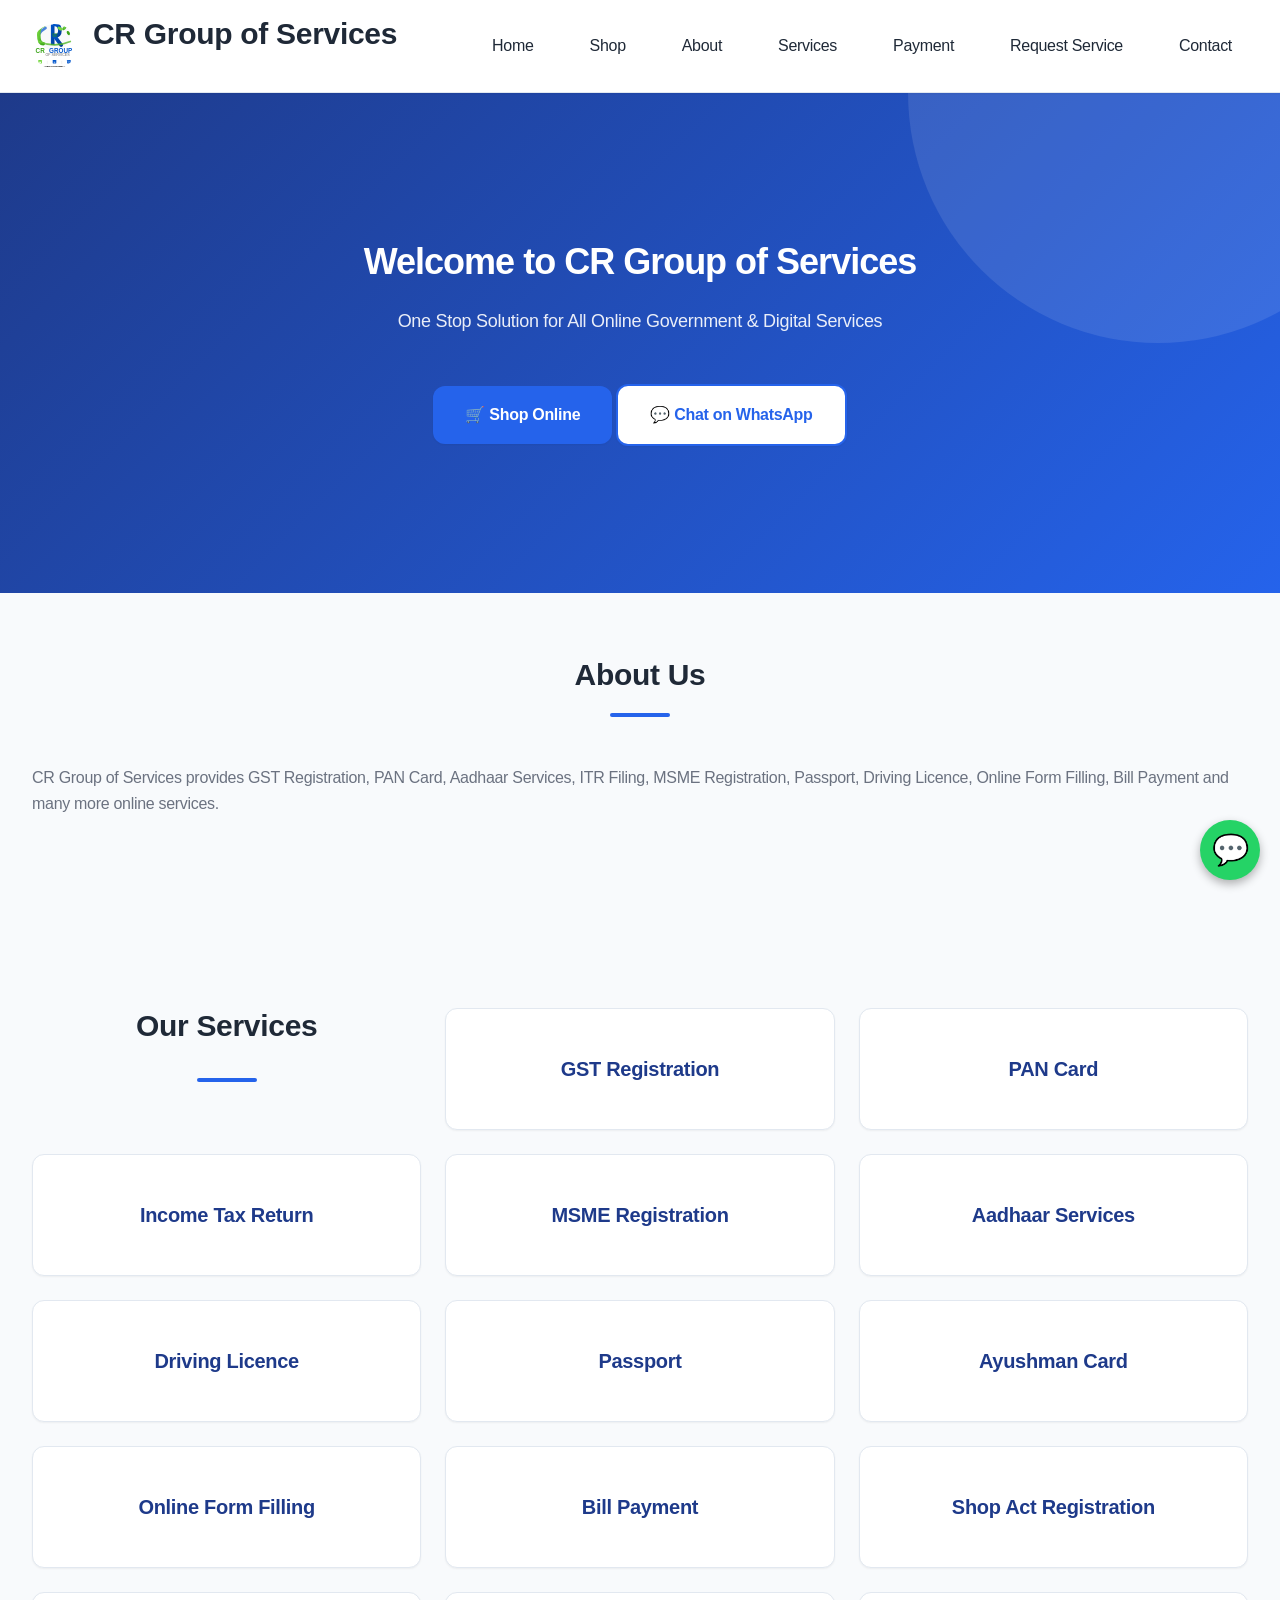
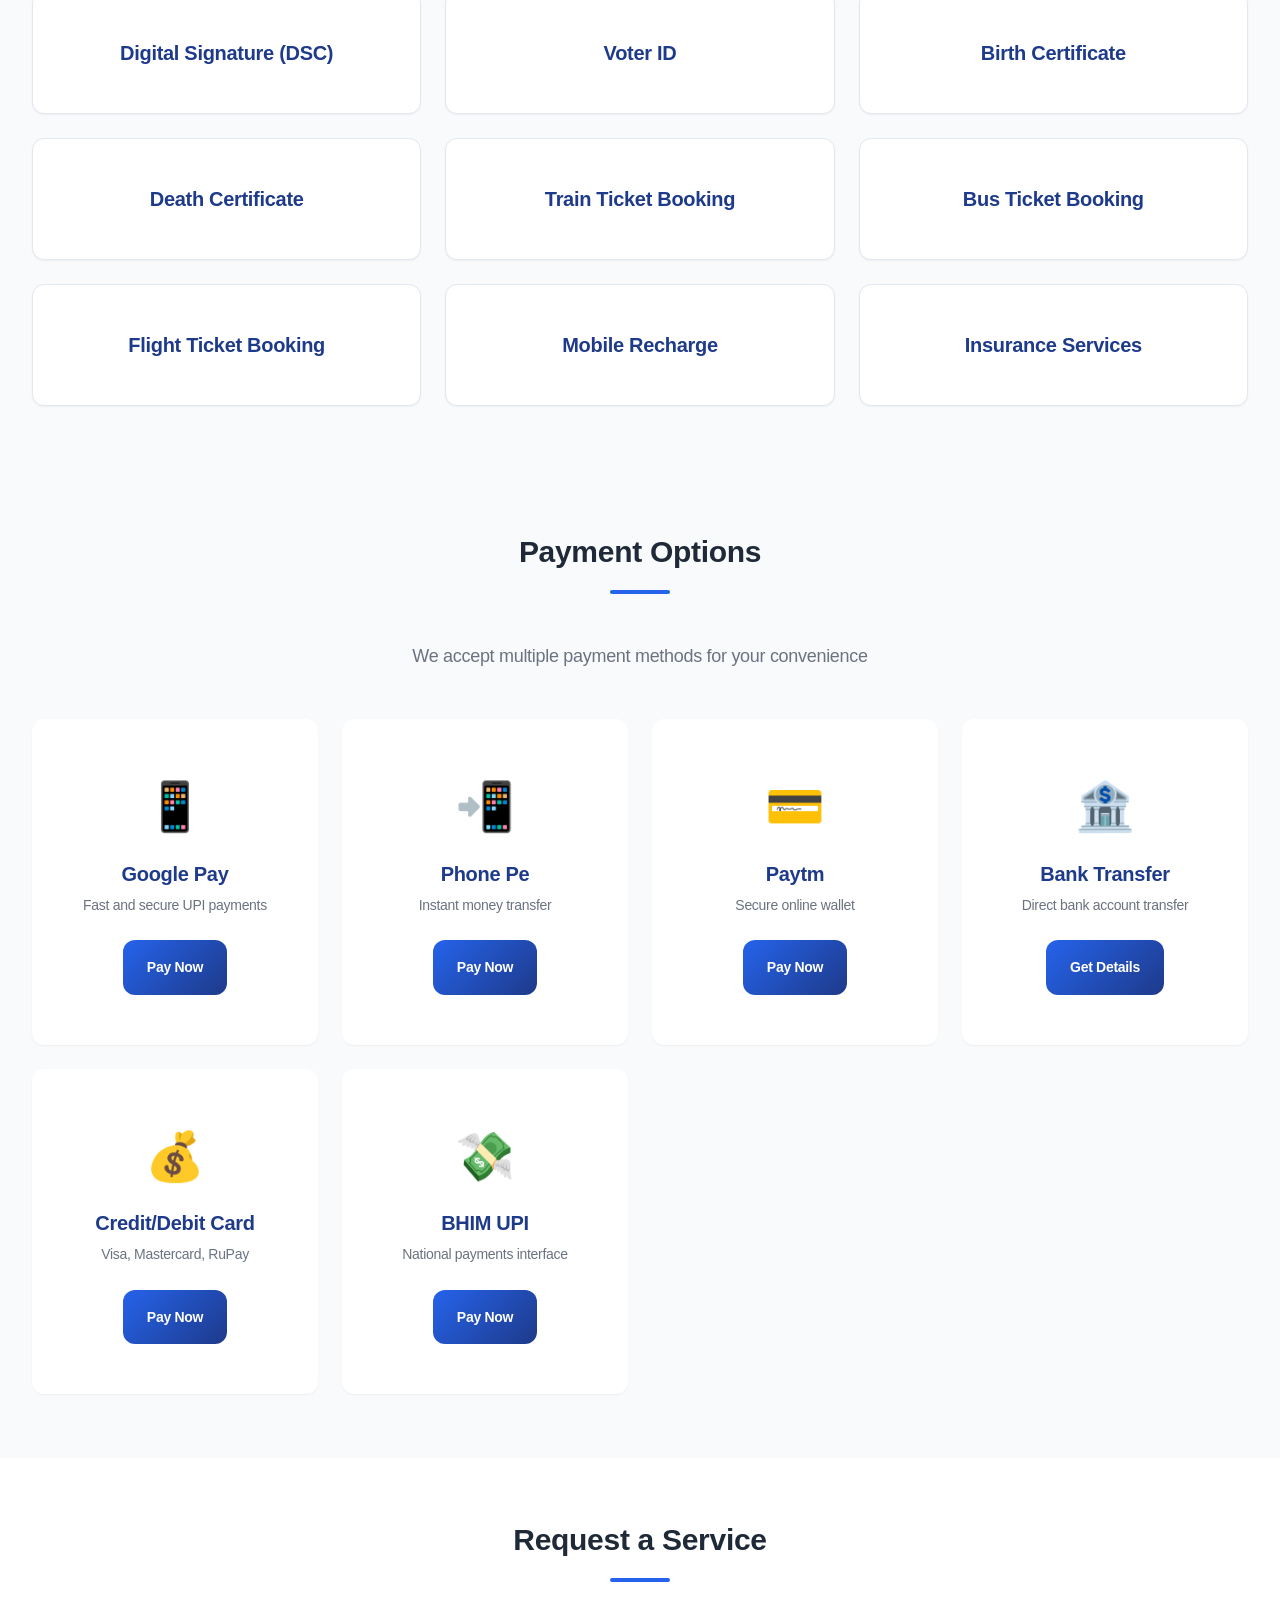
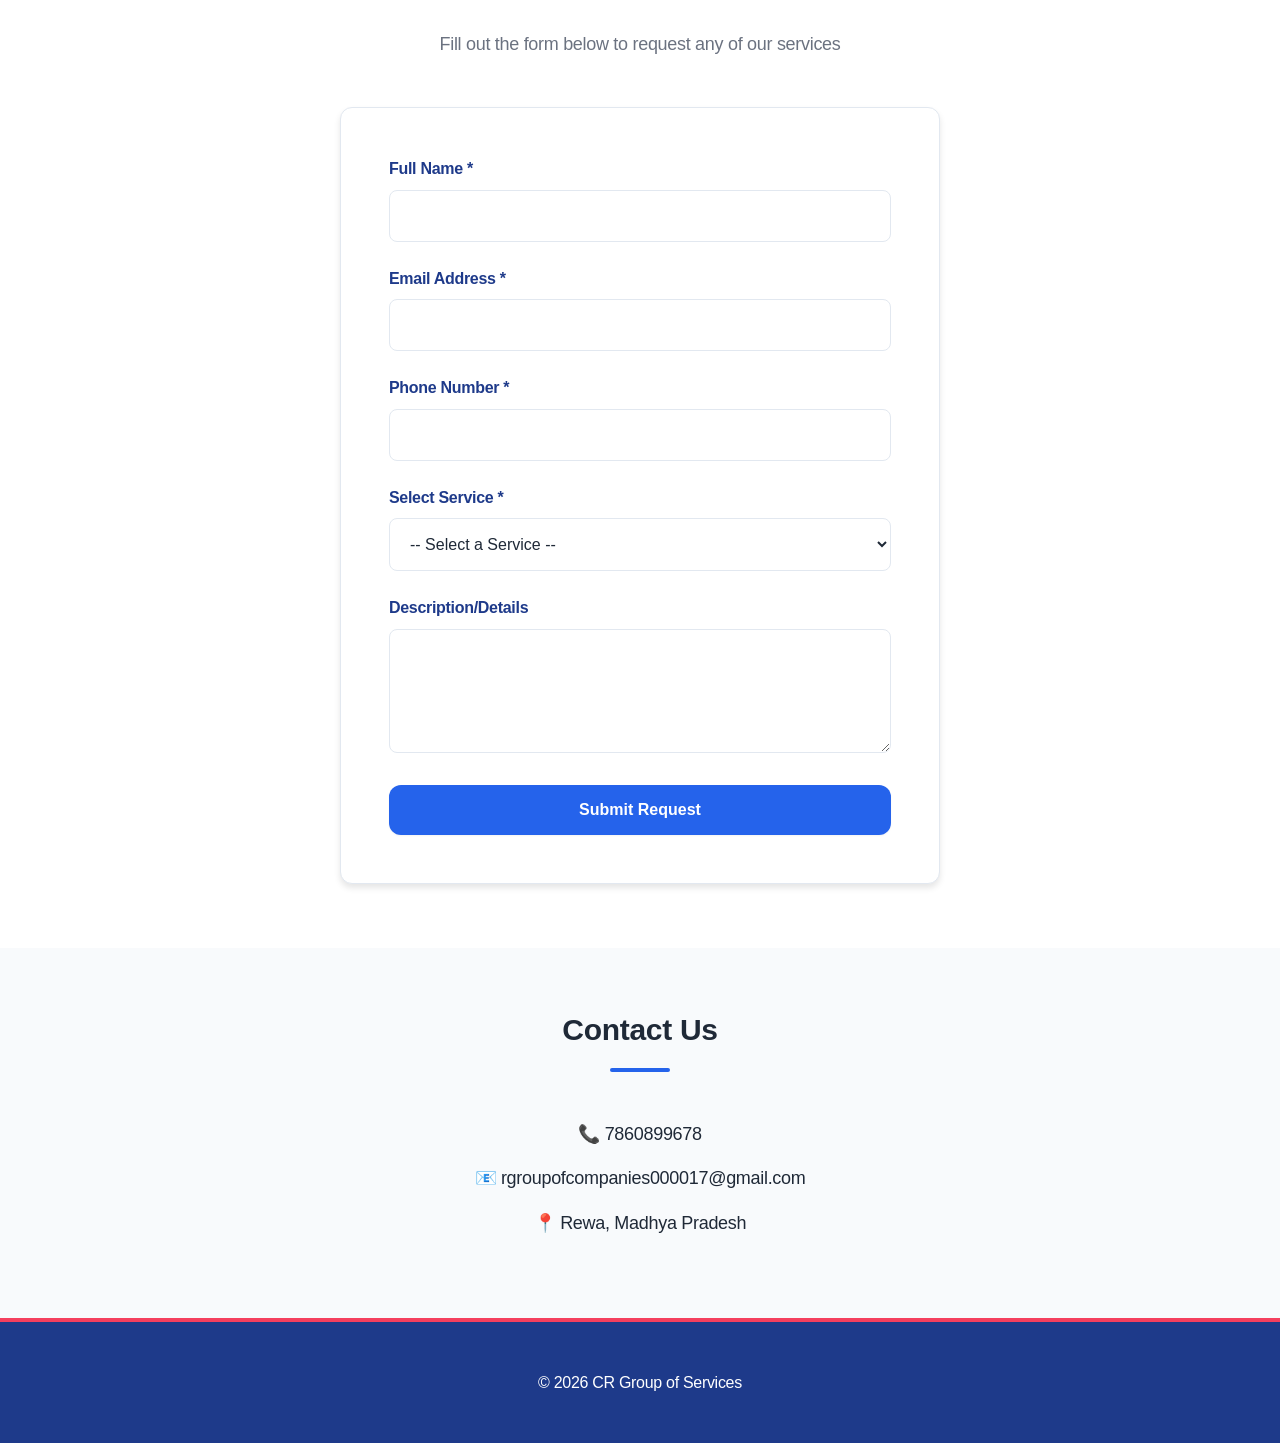
<file: index.html>
<!DOCTYPE html>
<html lang="en">
<head>
<meta charset="UTF-8">
<meta name="viewport" content="width=device-width, initial-scale=1.0">
<title>CR Group of Services</title>

<link rel="stylesheet" href="style.css">

</head>
<body>

<header>
    <div class="logo">
        <img src="logo.svg" alt="CR Group Logo">
        <h2>CR Group of Services</h2>
    </div>

    <nav>
        <a href="index.html">Home</a>
        <a href="shop.html">Shop</a>
        <a href="#about">About</a>
        <a href="#services">Services</a>
        <a href="#payment">Payment</a>
        <a href="#service-request">Request Service</a>
        <a href="#contact">Contact</a>
    </nav>
</header>

<section class="hero">

<h1>Welcome to CR Group of Services</h1>

<p>One Stop Solution for All Online Government & Digital Services</p>

<div class="hero-buttons">
    <a href="shop.html" class="btn btn-primary">
    🛒 Shop Online
    </a>
    <a href="https://wa.me/917860899678" class="btn btn-secondary">
    💬 Chat on WhatsApp
    </a>
</div>

</section>

<section id="about">

<h2>About Us</h2>

<p>

CR Group of Services provides GST Registration, PAN Card,
Aadhaar Services, ITR Filing, MSME Registration,
Passport, Driving Licence, Online Form Filling,
Bill Payment and many more online services.

</p>

</section>

<section id="services">

<h2>Our Services</h2>

<div class="service-box">
<h3>GST Registration</h3>
</div>

<div class="service-box">
<h3>PAN Card</h3>
</div>

<div class="service-box">
<h3>Income Tax Return</h3>
</div>

<div class="service-box">
<h3>MSME Registration</h3>
</div>

<div class="service-box">
<h3>Aadhaar Services</h3>
</div>

<div class="service-box">
<h3>Driving Licence</h3>
</div>

<div class="service-box">
<h3>Passport</h3>
</div>

<div class="service-box">
<h3>Ayushman Card</h3>
</div>

<div class="service-box">
<h3>Online Form Filling</h3>
</div>

<div class="service-box">
<h3>Bill Payment</h3>
</div>

<div class="service-box">
<h3>Shop Act Registration</h3>
</div>

<div class="service-box">
<h3>Digital Signature (DSC)</h3>
</div>

<div class="service-box">
<h3>Voter ID</h3>
</div>

<div class="service-box">
<h3>Birth Certificate</h3>
</div>

<div class="service-box">
<h3>Death Certificate</h3>
</div>

<div class="service-box">
<h3>Train Ticket Booking</h3>
</div>

<div class="service-box">
<h3>Bus Ticket Booking</h3>
</div>

<div class="service-box">
<h3>Flight Ticket Booking</h3>
</div>

<div class="service-box">
<h3>Mobile Recharge</h3>
</div>

<div class="service-box">
<h3>Insurance Services</h3>
</div>

</section>

<section id="payment">

<h2>Payment Options</h2>

<p>We accept multiple payment methods for your convenience</p>

<div class="payment-options">

<div class="payment-box">
<div class="payment-icon">📱</div>
<h3>Google Pay</h3>
<p>Fast and secure UPI payments</p>
<a href="https://pay.google.com/" class="payment-btn">Pay Now</a>
</div>

<div class="payment-box">
<div class="payment-icon">📲</div>
<h3>Phone Pe</h3>
<p>Instant money transfer</p>
<a href="https://www.phonepe.com/" class="payment-btn">Pay Now</a>
</div>

<div class="payment-box">
<div class="payment-icon">💳</div>
<h3>Paytm</h3>
<p>Secure online wallet</p>
<a href="https://www.paytm.com/" class="payment-btn">Pay Now</a>
</div>

<div class="payment-box">
<div class="payment-icon">🏦</div>
<h3>Bank Transfer</h3>
<p>Direct bank account transfer</p>
<a href="#contact" class="payment-btn">Get Details</a>
</div>

<div class="payment-box">
<div class="payment-icon">💰</div>
<h3>Credit/Debit Card</h3>
<p>Visa, Mastercard, RuPay</p>
<a href="https://www.visa.co.in/" class="payment-btn">Pay Now</a>
</div>

<div class="payment-box">
<div class="payment-icon">💸</div>
<h3>BHIM UPI</h3>
<p>National payments interface</p>
<a href="https://bhim.apl.gov.in/" class="payment-btn">Pay Now</a>
</div>

</div>

</section>

<section id="service-request">

<h2>Request a Service</h2>

<p>Fill out the form below to request any of our services</p>

<form id="serviceForm" class="service-form">

<div class="form-group">
<label for="name">Full Name *</label>
<input type="text" id="name" name="name" required>
</div>

<div class="form-group">
<label for="email">Email Address *</label>
<input type="email" id="email" name="email" required>
</div>

<div class="form-group">
<label for="phone">Phone Number *</label>
<input type="tel" id="phone" name="phone" required>
</div>

<div class="form-group">
<label for="service">Select Service *</label>
<select id="service" name="service" required>
<option value="">-- Select a Service --</option>
<option value="GST Registration">GST Registration</option>
<option value="PAN Card">PAN Card</option>
<option value="Income Tax Return">Income Tax Return</option>
<option value="MSME Registration">MSME Registration</option>
<option value="Aadhaar Services">Aadhaar Services</option>
<option value="Driving Licence">Driving Licence</option>
<option value="Passport">Passport</option>
<option value="Ayushman Card">Ayushman Card</option>
<option value="Online Form Filling">Online Form Filling</option>
<option value="Bill Payment">Bill Payment</option>
<option value="Shop Act Registration">Shop Act Registration</option>
<option value="Digital Signature (DSC)">Digital Signature (DSC)</option>
<option value="Voter ID">Voter ID</option>
<option value="Birth Certificate">Birth Certificate</option>
<option value="Death Certificate">Death Certificate</option>
<option value="Train Ticket Booking">Train Ticket Booking</option>
<option value="Bus Ticket Booking">Bus Ticket Booking</option>
<option value="Flight Ticket Booking">Flight Ticket Booking</option>
<option value="Mobile Recharge">Mobile Recharge</option>
<option value="Insurance Services">Insurance Services</option>
</select>
</div>

<div class="form-group">
<label for="description">Description/Details</label>
<textarea id="description" name="description" rows="5"></textarea>
</div>

<button type="submit" class="btn btn-submit">Submit Request</button>

</form>

<div id="successMessage" class="success-message" style="display:none;">
✓ Your service request has been received! We'll contact you soon.
</div>

</section>

<section id="contact">

<h2>Contact Us</h2>

<p>📞 7860899678</p>

<p>📧 rgroupofcompanies000017@gmail.com</p>

<p>📍 Rewa, Madhya Pradesh</p>

</section>

<footer>

© 2026 CR Group of Services

</footer>

<script src="script.js"></script>

</body>
</html>
</file>
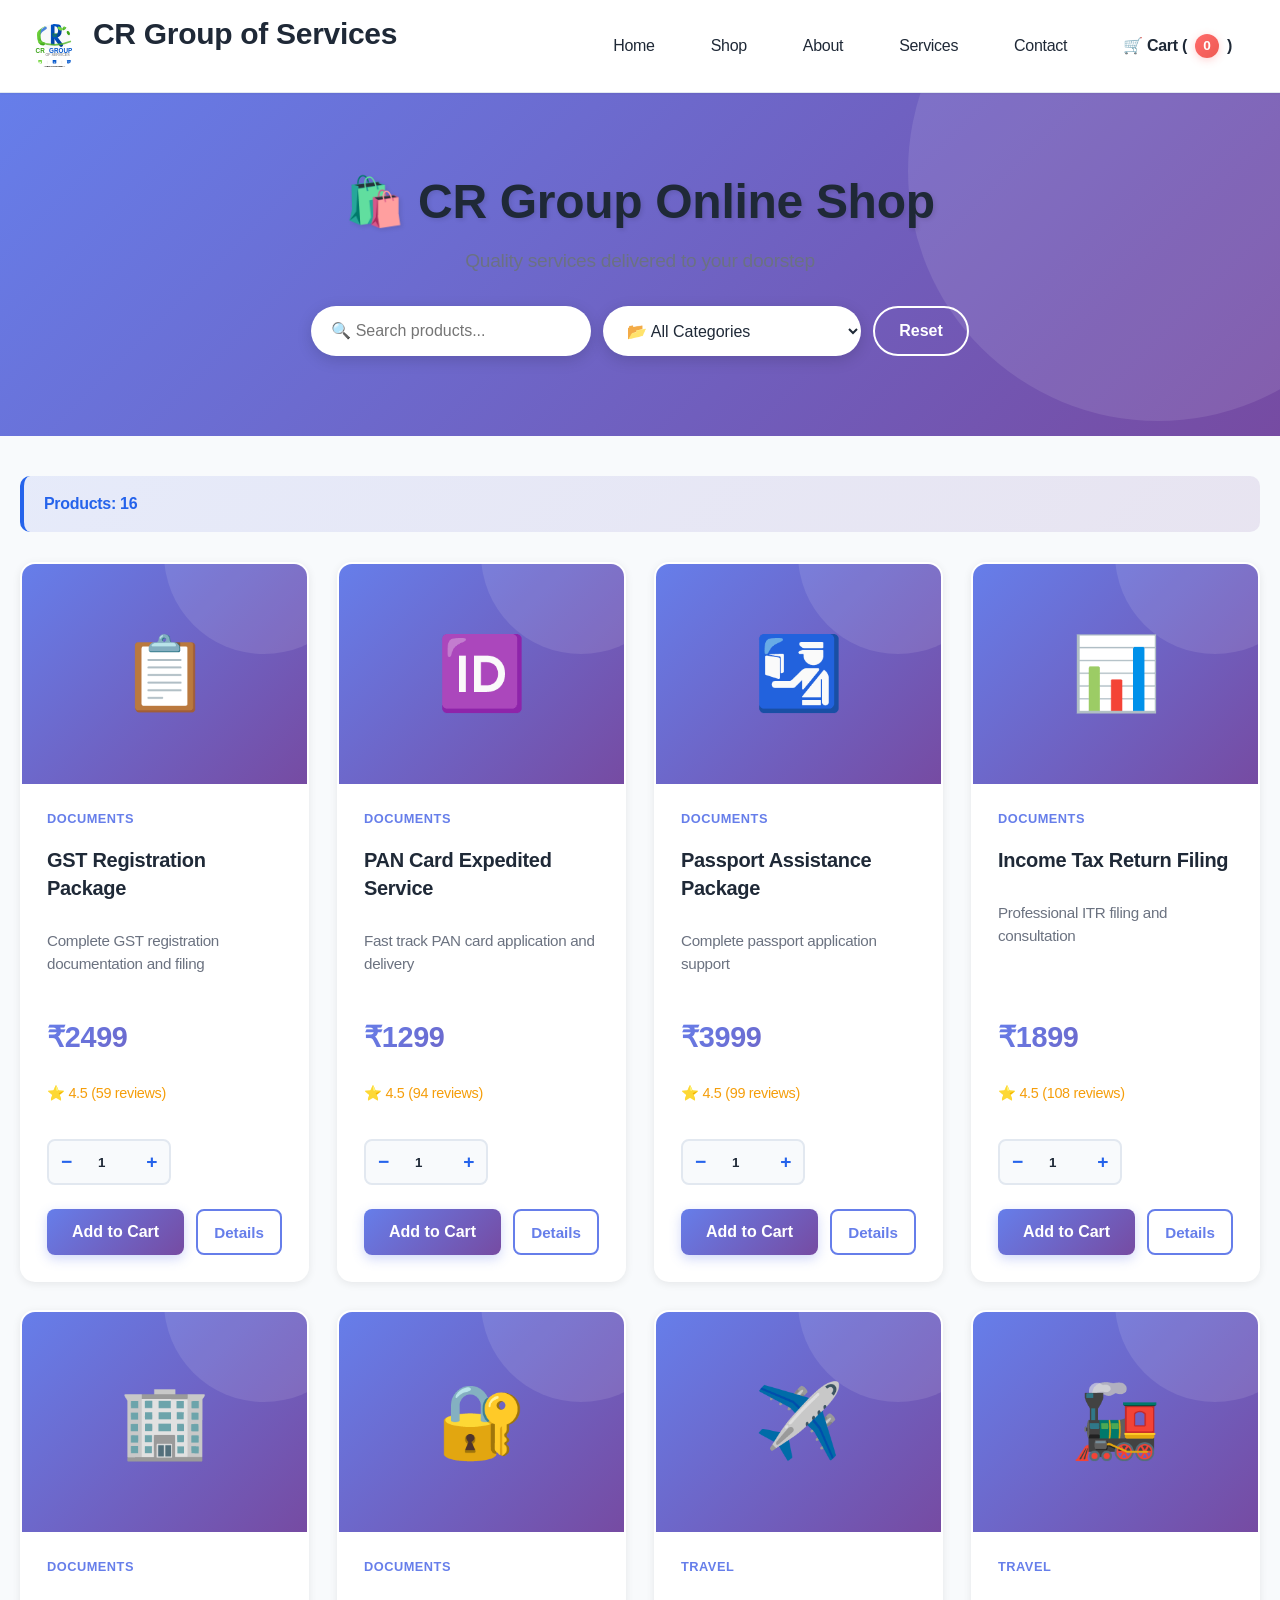
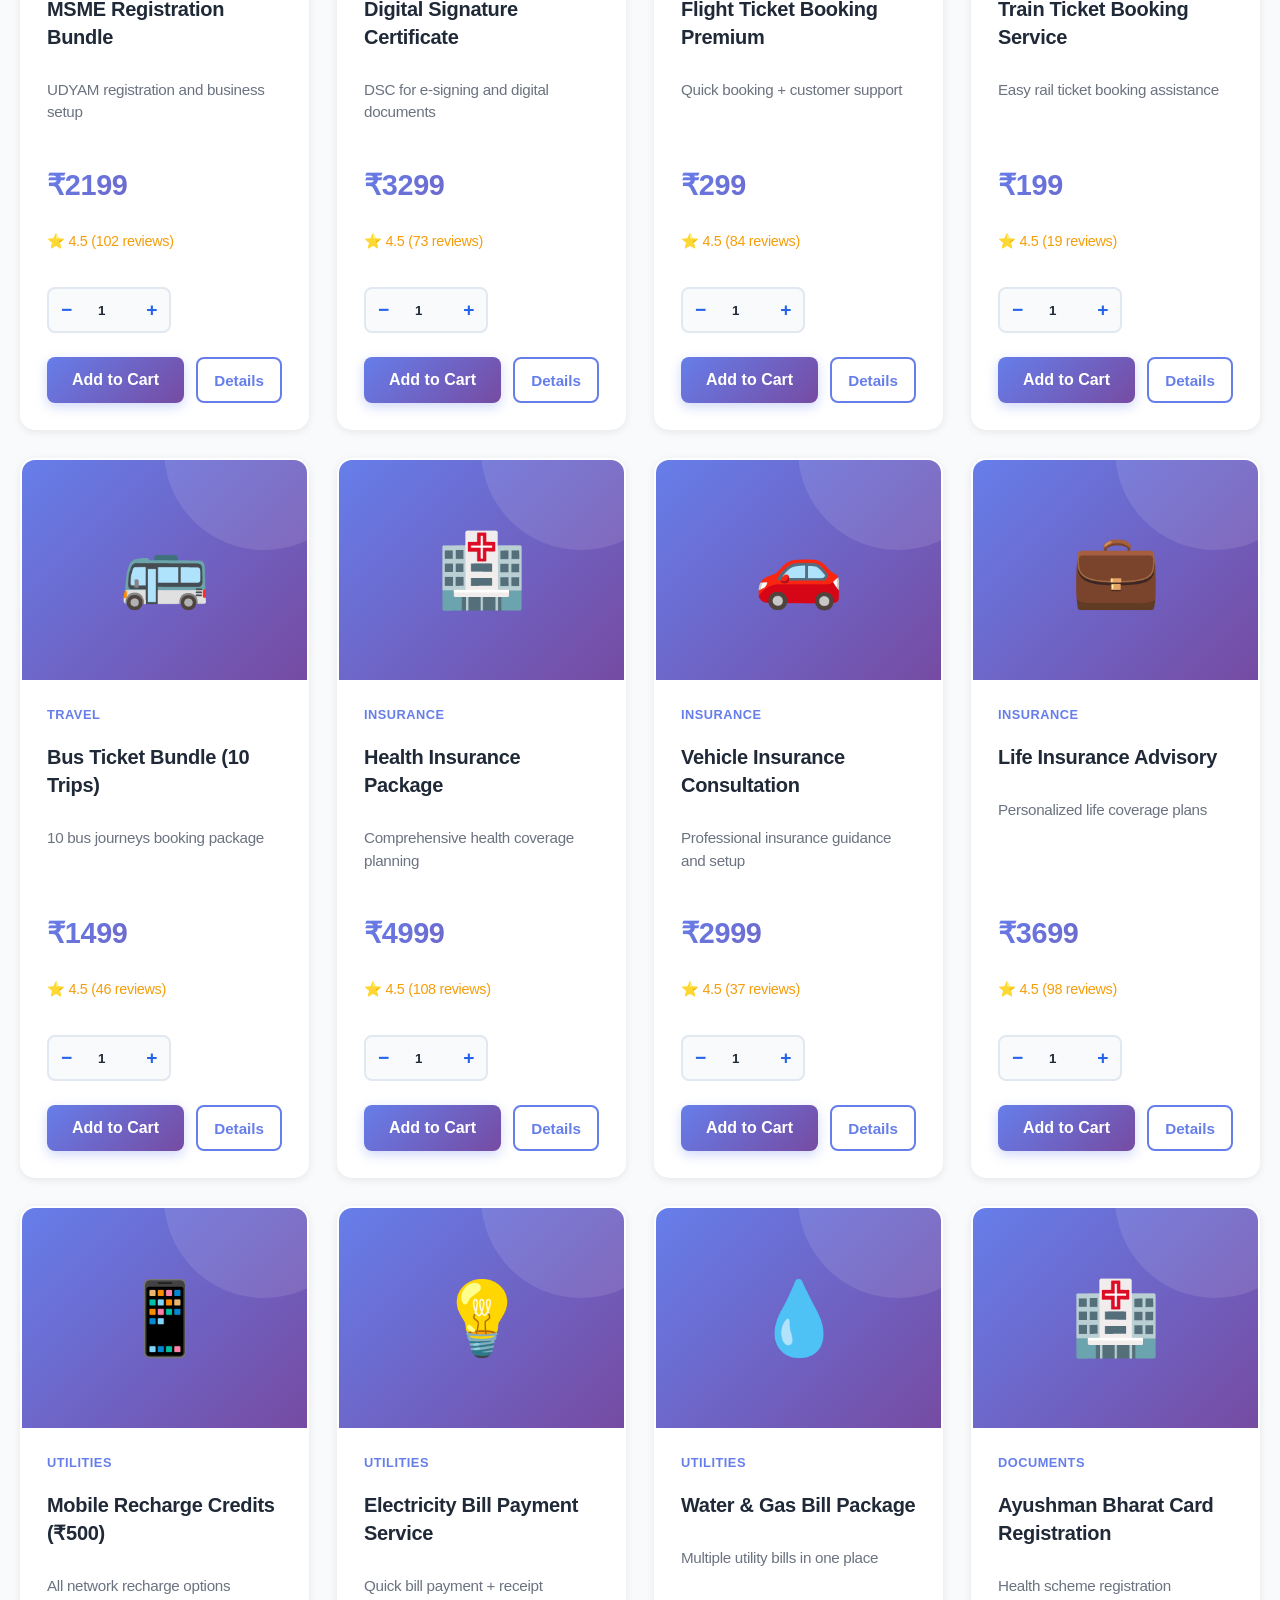
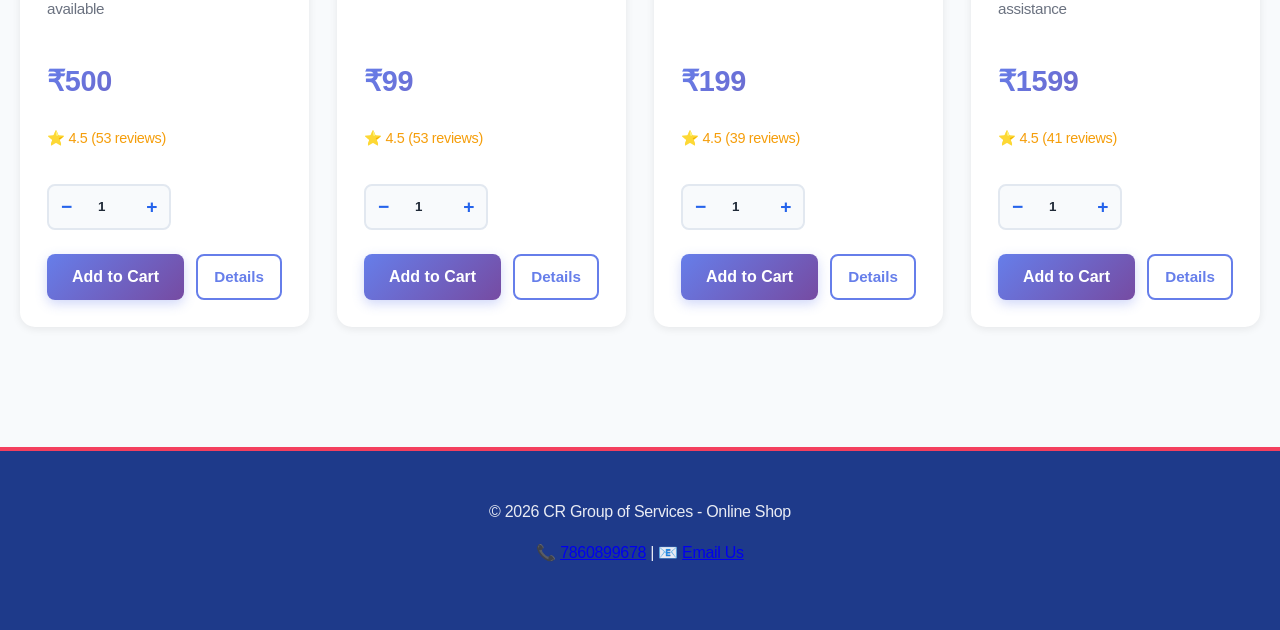
<file: shop.html>
<!DOCTYPE html>
<html lang="en">
<head>
<meta charset="UTF-8">
<meta name="viewport" content="width=device-width, initial-scale=1.0">
<title>Online Shop - CR Group of Services</title>
<link rel="stylesheet" href="style.css">
<link rel="stylesheet" href="shop.css">
</head>
<body>

<header>
    <div class="logo">
        <img src="logo.svg" alt="CR Group Logo">
        <h2>CR Group of Services</h2>
    </div>

    <nav>
        <a href="index.html">Home</a>
        <a href="shop.html" class="active">Shop</a>
        <a href="index.html#about">About</a>
        <a href="index.html#services">Services</a>
        <a href="index.html#contact">Contact</a>
        <a href="#" class="cart-link" id="cartLink">🛒 Cart (<span id="cart-count">0</span>)</a>
    </nav>
</header>

<section class="shop-hero">
    <h1>🛍️ CR Group Online Shop</h1>
    <p>Quality services delivered to your doorstep</p>
    
    <div class="search-filter">
        <input type="text" id="searchInput" placeholder="🔍 Search products..." class="search-box">
        <select id="categoryFilter" class="category-select">
            <option value="">📂 All Categories</option>
            <option value="Documents">📋 Government Documents</option>
            <option value="Travel">✈️ Travel & Tickets</option>
            <option value="Insurance">🏥 Insurance Services</option>
            <option value="Utilities">💡 Utilities & Recharge</option>
        </select>
        <button class="filter-reset-btn" id="resetFilters">Reset</button>
    </div>
</section>

<section class="shop-container">
    <div class="shop-stats">
        <span id="productCount">Products: 0</span>
    </div>
    
    <div class="products-grid" id="productsGrid">
        <!-- Products will be loaded here by JavaScript -->
    </div>
</section>

<!-- Shopping Cart Modal -->
<div id="cartModal" class="modal">
    <div class="modal-content">
        <div class="modal-header">
            <h2>🛒 Shopping Cart</h2>
            <span class="close">&times;</span>
        </div>
        <div class="cart-items" id="cartItems">
            <!-- Cart items will be displayed here -->
        </div>
        <div class="cart-summary">
            <div class="summary-line">
                <span>Subtotal:</span>
                <span>₹<span id="cartSubtotal">0</span></span>
            </div>
            <div class="summary-line">
                <span>Tax (GST 5%):</span>
                <span>₹<span id="cartTax">0</span></span>
            </div>
            <div class="summary-line total">
                <span>Total:</span>
                <span>₹<span id="cartTotal">0</span></span>
            </div>
            <button class="btn btn-primary" id="checkoutBtn" style="width: 100%; margin-top: 20px;">Proceed to Checkout</button>
            <button class="btn btn-secondary" id="continueShopping" style="width: 100%; margin-top: 10px;">Continue Shopping</button>
        </div>
    </div>
</div>

<!-- Product Details Modal -->
<div id="detailsModal" class="modal">
    <div class="modal-content product-details-modal">
        <span class="close">&times;</span>
        <div id="productDetails"></div>
    </div>
</div>

<footer>
    <p>&copy; 2026 CR Group of Services - Online Shop</p>
    <p>📞 <a href="tel:917860899678">7860899678</a> | 📧 <a href="mailto:rgroupofcompanies000017@gmail.com">Email Us</a></p>
</footer>

<script src="shop.js"></script>

</body>
</html>
</file>
<file: style.css>
/* Professional Modern CSS - Inspired by Zepto & PayTM */

/* ============ CSS Variables ============ */
:root {
  /* Color Palette - Professional & Modern */
  --primary-blue: #1e3a8a;
  --primary-accent: #2563eb;
  --secondary-accent: #f43f5e;
  --success-green: #10b981;
  --warning-orange: #f97316;
  --light-grey: #f8fafc;
  --medium-grey: #e2e8f0;
  --dark-grey: #64748b;
  --text-dark: #1f2937;
  --text-light: #6b7280;
  --white: #ffffff;
  --shadow-sm: 0 1px 2px rgba(0, 0, 0, 0.05);
  --shadow-md: 0 4px 6px rgba(0, 0, 0, 0.1);
  --shadow-lg: 0 10px 25px rgba(0, 0, 0, 0.1);
  --transition: all 0.3s cubic-bezier(0.4, 0, 0.2, 1);

  /* Typography */
  --font-size-xs: 0.75rem;
  --font-size-sm: 0.875rem;
  --font-size-base: 1rem;
  --font-size-lg: 1.125rem;
  --font-size-xl: 1.25rem;
  --font-size-2xl: 1.5rem;
  --font-size-3xl: 1.875rem;
  --font-size-4xl: 2.25rem;

  --font-weight-regular: 400;
  --font-weight-medium: 500;
  --font-weight-semibold: 600;
  --font-weight-bold: 700;

  /* Spacing */
  --space-xs: 0.25rem;
  --space-sm: 0.5rem;
  --space-md: 1rem;
  --space-lg: 1.5rem;
  --space-xl: 2rem;
  --space-2xl: 3rem;
  --space-3xl: 4rem;

  /* Border Radius */
  --radius-sm: 0.375rem;
  --radius-md: 0.5rem;
  --radius-lg: 0.75rem;
  --radius-xl: 1rem;
  --radius-full: 9999px;
}

/* ============ Global Reset ============ */
* {
  margin: 0;
  padding: 0;
  box-sizing: border-box;
}

html {
  scroll-behavior: smooth;
  font-size: 16px;
}

body {
  font-family: -apple-system, BlinkMacSystemFont, 'Segoe UI', 'Roboto', 'Oxygen', 'Ubuntu', 'Cantarell', sans-serif;
  background-color: var(--light-grey);
  color: var(--text-dark);
  line-height: 1.6;
  letter-spacing: -0.3px;
}

/* ============ Typography ============ */
h1, h2, h3, h4, h5, h6 {
  line-height: 1.2;
  font-weight: var(--font-weight-bold);
  color: var(--text-dark);
}

h1 {
  font-size: var(--font-size-4xl);
  margin-bottom: var(--space-lg);
}

h2 {
  font-size: var(--font-size-3xl);
  margin-bottom: var(--space-lg);
}

h3 {
  font-size: var(--font-size-2xl);
  margin-bottom: var(--space-md);
}

p {
  font-size: var(--font-size-base);
  color: var(--text-light);
  margin-bottom: var(--space-md);
}

/* ============ Header ============ */
header {
  display: flex;
  justify-content: space-between;
  align-items: center;
  padding: var(--space-md) var(--space-xl);
  background: var(--white);
  box-shadow: var(--shadow-sm);
  position: sticky;
  top: 0;
  z-index: 1000;
  border-bottom: 1px solid var(--medium-grey);
}

.logo {
  display: flex;
  align-items: center;
  gap: var(--space-md);
  font-weight: var(--font-weight-bold);
  font-size: var(--font-size-xl);
  color: var(--primary-blue);
  text-decoration: none;
}

.logo img {
  width: 45px;
  height: 45px;
  border-radius: var(--radius-full);
  object-fit: cover;
}

/* ============ Navigation ============ */
nav {
  display: flex;
  gap: var(--space-lg);
  align-items: center;
}

nav a {
  color: var(--text-dark);
  text-decoration: none;
  font-weight: var(--font-weight-medium);
  font-size: var(--font-size-base);
  padding: var(--space-sm) var(--space-md);
  border-radius: var(--radius-md);
  transition: var(--transition);
  position: relative;
}

nav a::after {
  content: '';
  position: absolute;
  bottom: -2px;
  left: 0;
  width: 0;
  height: 2px;
  background-color: var(--primary-accent);
  transition: width 0.3s ease;
}

nav a:hover::after,
nav a:focus::after {
  width: 100%;
}

nav a:hover {
  color: var(--primary-accent);
}

nav a:focus-visible {
  outline: 2px solid var(--primary-accent);
  outline-offset: 2px;
}

/* ============ Hero Section ============ */
.hero {
  background: linear-gradient(135deg, var(--primary-blue) 0%, var(--primary-accent) 100%);
  color: var(--white);
  padding: var(--space-3xl) var(--space-xl);
  text-align: center;
  min-height: 500px;
  display: flex;
  flex-direction: column;
  justify-content: center;
  align-items: center;
  position: relative;
  overflow: hidden;
}

.hero::before {
  content: '';
  position: absolute;
  top: -50%;
  right: -10%;
  width: 500px;
  height: 500px;
  background: rgba(255, 255, 255, 0.1);
  border-radius: var(--radius-full);
  z-index: 0;
}

.hero > * {
  position: relative;
  z-index: 1;
}

.hero h1 {
  font-size: var(--font-size-4xl);
  margin-bottom: var(--space-lg);
  color: var(--white);
  font-weight: var(--font-weight-bold);
  letter-spacing: -1px;
}

.hero p {
  font-size: var(--font-size-lg);
  margin-bottom: var(--space-2xl);
  color: rgba(255, 255, 255, 0.9);
  max-width: 600px;
}

/* ============ Buttons ============ */
.btn {
  display: inline-flex;
  align-items: center;
  justify-content: center;
  gap: var(--space-sm);
  padding: var(--space-md) var(--space-xl);
  font-size: var(--font-size-base);
  font-weight: var(--font-weight-semibold);
  text-decoration: none;
  border-radius: var(--radius-lg);
  border: none;
  cursor: pointer;
  transition: var(--transition);
  min-height: 44px;
  box-shadow: var(--shadow-sm);
}

.btn-primary {
  background: var(--primary-accent);
  color: var(--white);
}

.btn-primary:hover {
  background: var(--primary-blue);
  box-shadow: var(--shadow-md);
  transform: translateY(-2px);
}

.btn-primary:active {
  transform: translateY(0);
}

.btn-secondary {
  background: var(--white);
  color: var(--primary-accent);
  border: 2px solid var(--primary-accent);
}

.btn-secondary:hover {
  background: var(--light-grey);
  box-shadow: var(--shadow-md);
}

.btn-submit {
  width: 100%;
  background: var(--primary-accent);
  color: var(--white);
  padding: var(--space-md) var(--space-xl);
}

.btn-submit:hover {
  background: var(--primary-blue);
  box-shadow: var(--shadow-md);
  transform: translateY(-2px);
}

.btn:focus-visible {
  outline: 2px solid var(--secondary-accent);
  outline-offset: 2px;
}

/* ============ Sections ============ */
section {
  padding: var(--space-3xl) var(--space-xl);
  max-width: 1400px;
  margin: 0 auto;
}

section h2 {
  text-align: center;
  margin-bottom: var(--space-2xl);
  color: var(--text-dark);
  position: relative;
  padding-bottom: var(--space-lg);
}

section h2::after {
  content: '';
  position: absolute;
  bottom: 0;
  left: 50%;
  transform: translateX(-50%);
  width: 60px;
  height: 4px;
  background: var(--primary-accent);
  border-radius: var(--radius-full);
}

/* ============ Services Grid ============ */
#services {
  display: grid;
  grid-template-columns: repeat(auto-fit, minmax(300px, 1fr));
  gap: var(--space-lg);
  margin-top: var(--space-2xl);
}

.service-box {
  background: var(--white);
  padding: var(--space-2xl);
  border-radius: var(--radius-lg);
  box-shadow: var(--shadow-sm);
  text-align: center;
  transition: var(--transition);
  border: 1px solid var(--medium-grey);
  display: flex;
  flex-direction: column;
  gap: var(--space-md);
  cursor: pointer;
}

.service-box:hover {
  transform: translateY(-8px);
  box-shadow: var(--shadow-lg);
  border-color: var(--primary-accent);
}

.service-box h3 {
  color: var(--primary-blue);
  font-size: var(--font-size-xl);
  margin: 0;
}

.service-box p {
  color: var(--text-light);
  font-size: var(--font-size-sm);
  margin: 0;
}

/* ============ Payment Section ============ */
#payment {
  background: var(--light-grey);
}

#payment > p {
  text-align: center;
  color: var(--text-light);
  margin-bottom: var(--space-2xl);
  font-size: var(--font-size-lg);
}

.payment-options {
  display: grid;
  grid-template-columns: repeat(auto-fit, minmax(250px, 1fr));
  gap: var(--space-lg);
  margin-top: var(--space-2xl);
}

.payment-box {
  background: var(--white);
  padding: var(--space-2xl);
  border-radius: var(--radius-lg);
  box-shadow: var(--shadow-sm);
  text-align: center;
  transition: var(--transition);
  border: 2px solid transparent;
}

.payment-box:hover {
  transform: translateY(-8px);
  border-color: var(--primary-accent);
  box-shadow: var(--shadow-lg);
}

.payment-icon {
  font-size: 48px;
  margin-bottom: var(--space-md);
}

.payment-box h3 {
  color: var(--primary-blue);
  margin-bottom: var(--space-sm);
  font-size: var(--font-size-xl);
}

.payment-box p {
  color: var(--text-light);
  font-size: var(--font-size-sm);
  margin-bottom: var(--space-lg);
}

.payment-btn {
  display: inline-block;
  background: linear-gradient(135deg, var(--primary-accent), var(--primary-blue));
  color: var(--white);
  padding: var(--space-md) var(--space-lg);
  text-decoration: none;
  border-radius: var(--radius-lg);
  font-weight: var(--font-weight-semibold);
  font-size: var(--font-size-sm);
  transition: var(--transition);
}

.payment-btn:hover {
  box-shadow: var(--shadow-md);
  transform: translateY(-2px);
}

/* ============ Service Request Form ============ */
#service-request {
  background: var(--white);
}

#service-request > p {
  text-align: center;
  color: var(--text-light);
  margin-bottom: var(--space-2xl);
  font-size: var(--font-size-lg);
}

.service-form {
  max-width: 600px;
  margin: 0 auto;
  background: var(--white);
  padding: var(--space-2xl);
  border-radius: var(--radius-lg);
  box-shadow: var(--shadow-md);
  border: 1px solid var(--medium-grey);
}

.form-group {
  margin-bottom: var(--space-lg);
}

.form-group label {
  display: block;
  margin-bottom: var(--space-sm);
  font-weight: var(--font-weight-semibold);
  color: var(--primary-blue);
  font-size: var(--font-size-base);
}

.form-group input,
.form-group select,
.form-group textarea {
  width: 100%;
  padding: var(--space-md);
  border: 1px solid var(--medium-grey);
  border-radius: var(--radius-md);
  font-family: inherit;
  font-size: var(--font-size-base);
  transition: var(--transition);
  background: var(--white);
  color: var(--text-dark);
}

.form-group input::placeholder,
.form-group textarea::placeholder {
  color: var(--dark-grey);
}

.form-group input:focus,
.form-group select:focus,
.form-group textarea:focus {
  outline: none;
  border-color: var(--primary-accent);
  box-shadow: 0 0 0 3px rgba(37, 99, 235, 0.1);
}

.form-group textarea {
  resize: vertical;
}

.success-message {
  background: #d4edda;
  color: #155724;
  padding: var(--space-lg);
  border-radius: var(--radius-md);
  margin-top: var(--space-lg);
  text-align: center;
  border: 1px solid #c3e6cb;
  font-weight: var(--font-weight-semibold);
  font-size: var(--font-size-base);
}

/* ============ Contact Section ============ */
#contact {
  background: var(--light-grey);
  text-align: center;
}

#contact h2 {
  margin-bottom: var(--space-2xl);
}

#contact p {
  font-size: var(--font-size-lg);
  margin-bottom: var(--space-md);
  color: var(--text-dark);
}

/* ============ Footer ============ */
footer {
  background: var(--primary-blue);
  color: var(--white);
  padding: var(--space-2xl) var(--space-xl);
  margin-top: auto;
  text-align: center;
  border-top: 4px solid var(--secondary-accent);
}

footer p {
  color: rgba(255, 255, 255, 0.9);
  margin-bottom: var(--space-md);
}

/* ============ Responsive Design ============ */
@media (max-width: 1024px) {
  section {
    padding: var(--space-2xl) var(--space-lg);
  }

  .hero {
    padding: var(--space-2xl) var(--space-lg);
    min-height: 400px;
  }

  .hero h1 {
    font-size: var(--font-size-3xl);
  }
}

@media (max-width: 768px) {
  header {
    flex-direction: column;
    gap: var(--space-md);
    padding: var(--space-md);
  }

  nav {
    flex-wrap: wrap;
    justify-content: center;
    gap: var(--space-md);
  }

  nav a {
    font-size: var(--font-size-sm);
    padding: var(--space-sm);
  }

  .hero {
    padding: var(--space-2xl) var(--space-md);
    min-height: 300px;
  }

  .hero h1 {
    font-size: var(--font-size-2xl);
  }

  .hero p {
    font-size: var(--font-size-base);
  }

  #services {
    grid-template-columns: 1fr;
    gap: var(--space-md);
  }

  .service-box {
    padding: var(--space-lg);
  }

  .payment-options {
    grid-template-columns: repeat(auto-fit, minmax(200px, 1fr));
  }

  .service-form {
    padding: var(--space-lg);
  }

  section {
    padding: var(--space-2xl) var(--space-md);
  }
}

@media (max-width: 480px) {
  .logo {
    font-size: var(--font-size-lg);
  }

  h1 {
    font-size: var(--font-size-2xl);
  }

  h2 {
    font-size: var(--font-size-xl);
  }

  .btn {
    padding: var(--space-md) var(--space-lg);
    font-size: var(--font-size-sm);
  }

  nav a {
    display: block;
    width: 100%;
  }

  .payment-options {
    grid-template-columns: 1fr;
  }

  .payment-icon {
    font-size: 36px;
  }
}
</file>
<file: shop.css>
/* Enhanced Shopping Page Styles */

:root {
    --primary-color: #2563eb;
    --secondary-color: #764ba2;
    --accent-color: #f43f5e;
    --success-color: #10b981;
    --warning-color: #f97316;
    --light-bg: #f8fafc;
    --border-color: #e2e8f0;
    --text-dark: #1f2937;
    --text-light: #6b7280;
}

* {
    margin: 0;
    padding: 0;
    box-sizing: border-box;
}

/* ============ Shop Hero Section ============ */
.shop-hero {
    background: linear-gradient(135deg, #667eea 0%, #764ba2 100%);
    color: white;
    padding: 80px 20px;
    text-align: center;
    margin-bottom: 40px;
    position: relative;
    overflow: hidden;
}

.shop-hero::before {
    content: '';
    position: absolute;
    top: -50%;
    right: -10%;
    width: 500px;
    height: 500px;
    background: rgba(255, 255, 255, 0.1);
    border-radius: 50%;
    z-index: 0;
}

.shop-hero > * {
    position: relative;
    z-index: 1;
}

.shop-hero h1 {
    font-size: 3rem;
    margin-bottom: 15px;
    font-weight: 700;
    text-shadow: 2px 2px 4px rgba(0, 0, 0, 0.1);
}

.shop-hero p {
    font-size: 1.2rem;
    margin-bottom: 30px;
    opacity: 0.95;
}

/* ============ Search & Filter Section ============ */
.search-filter {
    display: flex;
    gap: 12px;
    justify-content: center;
    flex-wrap: wrap;
    max-width: 900px;
    margin: 0 auto;
}

.search-box {
    padding: 14px 20px;
    border: none;
    border-radius: 50px;
    font-size: 1rem;
    min-width: 280px;
    box-shadow: 0 4px 15px rgba(0, 0, 0, 0.15);
    background: white;
    color: var(--text-dark);
    transition: all 0.3s ease;
}

.search-box:focus {
    outline: none;
    box-shadow: 0 6px 20px rgba(0, 0, 0, 0.2);
    transform: translateY(-2px);
}

.category-select {
    padding: 14px 20px;
    border: none;
    border-radius: 50px;
    font-size: 1rem;
    background-color: white;
    cursor: pointer;
    box-shadow: 0 4px 15px rgba(0, 0, 0, 0.15);
    color: var(--text-dark);
    font-weight: 500;
    transition: all 0.3s ease;
}

.category-select:hover {
    box-shadow: 0 6px 20px rgba(0, 0, 0, 0.2);
}

.category-select:focus {
    outline: none;
}

.filter-reset-btn {
    padding: 14px 24px;
    border: 2px solid white;
    background: transparent;
    color: white;
    border-radius: 50px;
    font-size: 1rem;
    font-weight: 600;
    cursor: pointer;
    transition: all 0.3s ease;
}

.filter-reset-btn:hover {
    background: white;
    color: #667eea;
    transform: translateY(-2px);
}

/* ============ Shop Container & Stats ============ */
.shop-container {
    max-width: 1300px;
    margin: 0 auto;
    padding: 0 20px 80px 20px;
}

.shop-stats {
    margin-bottom: 30px;
    padding: 15px 20px;
    background: linear-gradient(135deg, #667eea20 0%, #764ba220 100%);
    border-radius: 10px;
    font-weight: 600;
    color: var(--primary-color);
    border-left: 4px solid var(--primary-color);
}

/* ============ Products Grid ============ */
.products-grid {
    display: grid;
    grid-template-columns: repeat(auto-fill, minmax(280px, 1fr));
    gap: 28px;
    margin-bottom: 40px;
}

.product-card {
    background: white;
    border-radius: 15px;
    overflow: hidden;
    box-shadow: 0 2px 8px rgba(0, 0, 0, 0.08);
    transition: all 0.4s cubic-bezier(0.4, 0, 0.2, 1);
    display: flex;
    flex-direction: column;
    cursor: pointer;
    border: 2px solid transparent;
    position: relative;
}

.product-card:hover {
    transform: translateY(-10px);
    box-shadow: 0 12px 30px rgba(0, 0, 0, 0.15);
    border-color: #667eea;
}

.product-card::after {
    content: '';
    position: absolute;
    top: 0;
    left: 0;
    right: 0;
    bottom: 0;
    background: linear-gradient(135deg, rgba(102, 126, 234, 0.05), rgba(118, 75, 162, 0.05));
    opacity: 0;
    transition: opacity 0.3s ease;
    pointer-events: none;
    border-radius: 15px;
}

.product-card:hover::after {
    opacity: 1;
}

.product-image {
    width: 100%;
    height: 220px;
    background: linear-gradient(135deg, #667eea 0%, #764ba2 100%);
    display: flex;
    align-items: center;
    justify-content: center;
    font-size: 4.5rem;
    color: white;
    position: relative;
    overflow: hidden;
}

.product-image::before {
    content: '';
    position: absolute;
    top: -50%;
    right: -20%;
    width: 200px;
    height: 200px;
    background: rgba(255, 255, 255, 0.1);
    border-radius: 50%;
}

.product-info {
    padding: 25px;
    flex-grow: 1;
    display: flex;
    flex-direction: column;
    gap: 12px;
}

.product-category {
    font-size: 0.8rem;
    color: #667eea;
    font-weight: 700;
    margin-bottom: 5px;
    text-transform: uppercase;
    letter-spacing: 0.5px;
}

.product-name {
    font-size: 1.25rem;
    font-weight: 700;
    color: var(--text-dark);
    line-height: 1.4;
}

.product-description {
    font-size: 0.95rem;
    color: var(--text-light);
    flex-grow: 1;
    line-height: 1.5;
}

.product-price {
    font-size: 1.8rem;
    font-weight: 800;
    background: linear-gradient(135deg, #667eea 0%, #764ba2 100%);
    -webkit-background-clip: text;
    -webkit-text-fill-color: transparent;
    background-clip: text;
    margin: 10px 0;
}

.product-rating {
    font-size: 0.9rem;
    color: #f59e0b;
    margin-bottom: 10px;
}

.product-actions {
    display: flex;
    gap: 12px;
    margin-top: 12px;
}

/* ============ Quantity Selector ============ */
.quantity-selector {
    display: flex;
    align-items: center;
    border: 2px solid var(--border-color);
    border-radius: 8px;
    overflow: hidden;
    background: var(--light-bg);
}

.qty-btn {
    background: transparent;
    border: none;
    padding: 10px 12px;
    cursor: pointer;
    font-weight: bold;
    color: var(--primary-color);
    transition: all 0.2s ease;
    font-size: 1.2rem;
}

.qty-btn:hover {
    background: var(--border-color);
    transform: scale(1.1);
}

.qty-input {
    border: none;
    width: 50px;
    text-align: center;
    padding: 8px 0;
    font-weight: 700;
    background: transparent;
    color: var(--text-dark);
}

.qty-input:focus {
    outline: none;
}

/* ============ Add to Cart Button ============ */
.add-to-cart-btn {
    flex: 1;
    padding: 14px 20px;
    background: linear-gradient(135deg, #667eea 0%, #764ba2 100%);
    color: white;
    border: none;
    border-radius: 8px;
    font-size: 1rem;
    font-weight: 700;
    cursor: pointer;
    transition: all 0.3s ease;
    box-shadow: 0 4px 12px rgba(102, 126, 234, 0.3);
    position: relative;
    overflow: hidden;
}

.add-to-cart-btn::before {
    content: '';
    position: absolute;
    top: 50%;
    left: 50%;
    width: 0;
    height: 0;
    background: rgba(255, 255, 255, 0.3);
    border-radius: 50%;
    transform: translate(-50%, -50%);
    transition: width 0.6s, height 0.6s;
}

.add-to-cart-btn:hover {
    transform: translateY(-3px);
    box-shadow: 0 8px 20px rgba(102, 126, 234, 0.4);
}

.add-to-cart-btn:hover::before {
    width: 300px;
    height: 300px;
}

.add-to-cart-btn:active {
    transform: translateY(-1px);
}

.view-details-btn {
    padding: 12px 16px;
    background: white;
    color: #667eea;
    border: 2px solid #667eea;
    border-radius: 8px;
    font-size: 0.95rem;
    font-weight: 600;
    cursor: pointer;
    transition: all 0.3s ease;
}

.view-details-btn:hover {
    background: #667eea;
    color: white;
}

/* ============ Modal Styles ============ */
.modal {
    display: none;
    position: fixed;
    z-index: 1000;
    left: 0;
    top: 0;
    width: 100%;
    height: 100%;
    background-color: rgba(0, 0, 0, 0.6);
    animation: fadeIn 0.3s ease;
    backdrop-filter: blur(4px);
}

@keyframes fadeIn {
    from { opacity: 0; }
    to { opacity: 1; }
}

.modal-content {
    background-color: white;
    margin: 5% auto;
    padding: 30px;
    border-radius: 15px;
    width: 90%;
    max-width: 650px;
    max-height: 80vh;
    overflow-y: auto;
    animation: slideIn 0.3s ease;
    box-shadow: 0 20px 60px rgba(0, 0, 0, 0.3);
}

@keyframes slideIn {
    from {
        transform: translateY(-50px);
        opacity: 0;
    }
    to {
        transform: translateY(0);
        opacity: 1;
    }
}

.modal-header {
    display: flex;
    justify-content: space-between;
    align-items: center;
    margin-bottom: 25px;
    border-bottom: 2px solid var(--border-color);
    padding-bottom: 15px;
}

.modal-header h2 {
    margin: 0;
    color: var(--text-dark);
    font-size: 1.8rem;
}

.close {
    color: var(--text-light);
    float: right;
    font-size: 32px;
    font-weight: bold;
    cursor: pointer;
    transition: color 0.3s ease;
    line-height: 1;
}

.close:hover,
.close:focus {
    color: var(--text-dark);
}

/* ============ Cart Items ============ */
.cart-items {
    margin: 20px 0;
    max-height: 400px;
    overflow-y: auto;
    padding: 10px;
    border-radius: 10px;
}

.cart-item {
    display: flex;
    justify-content: space-between;
    align-items: center;
    padding: 18px;
    border: 1px solid var(--border-color);
    border-radius: 10px;
    margin-bottom: 15px;
    background: var(--light-bg);
    transition: all 0.3s ease;
}

.cart-item:hover {
    box-shadow: 0 4px 12px rgba(0, 0, 0, 0.08);
    border-color: #667eea;
}

.cart-item-info {
    flex-grow: 1;
}

.cart-item-name {
    font-weight: 700;
    margin-bottom: 6px;
    color: var(--text-dark);
    font-size: 1.05rem;
}

.cart-item-price {
    color: #667eea;
    font-weight: 600;
    font-size: 1.1rem;
}

.cart-item-qty {
    margin: 0 20px;
    display: flex;
    align-items: center;
    gap: 10px;
}

.cart-item-qty span {
    font-weight: 700;
    min-width: 30px;
    text-align: center;
}

.remove-btn {
    background: linear-gradient(135deg, #ff6b6b 0%, #ee5a52 100%);
    color: white;
    border: none;
    padding: 10px 14px;
    border-radius: 6px;
    cursor: pointer;
    font-size: 0.9rem;
    font-weight: 600;
    transition: all 0.3s ease;
    box-shadow: 0 2px 8px rgba(255, 107, 107, 0.2);
}

.remove-btn:hover {
    transform: scale(1.05);
    box-shadow: 0 4px 12px rgba(255, 107, 107, 0.3);
}

.cart-empty {
    text-align: center;
    padding: 60px 30px;
    color: var(--text-light);
}

.cart-empty-icon {
    font-size: 4rem;
    margin-bottom: 15px;
}

/* ============ Cart Summary ============ */
.cart-summary {
    margin-top: 25px;
    padding: 20px;
    border-top: 3px solid #667eea;
    border-radius: 10px;
    background: linear-gradient(135deg, rgba(102, 126, 234, 0.05), rgba(118, 75, 162, 0.05));
}

.summary-line {
    display: flex;
    justify-content: space-between;
    align-items: center;
    padding: 10px 0;
    font-size: 1.05rem;
    color: var(--text-dark);
    font-weight: 500;
}

.summary-line.total {
    font-size: 1.4rem;
    font-weight: 800;
    color: #667eea;
    padding-top: 15px;
    border-top: 2px solid var(--border-color);
    margin-top: 15px;
}

/* ============ Product Details Modal ============ */
.product-details-modal {
    max-width: 800px;
}

.product-details {
    display: grid;
    grid-template-columns: 1fr 1fr;
    gap: 40px;
}

.details-image {
    width: 100%;
    height: 400px;
    background: linear-gradient(135deg, #667eea 0%, #764ba2 100%);
    border-radius: 12px;
    display: flex;
    align-items: center;
    justify-content: center;
    font-size: 6rem;
}

.details-info h3 {
    font-size: 1.8rem;
    margin-bottom: 15px;
    color: var(--text-dark);
}

.details-info .price {
    font-size: 2.2rem;
    font-weight: 800;
    color: #667eea;
    margin-bottom: 20px;
}

.details-info .category {
    color: var(--text-light);
    font-size: 0.9rem;
    text-transform: uppercase;
    font-weight: 700;
    margin-bottom: 15px;
}

.details-info .description {
    color: var(--text-light);
    line-height: 1.8;
    margin-bottom: 25px;
}

/* ============ Notification ============ */
.notification {
    position: fixed;
    top: 20px;
    right: 20px;
    background: linear-gradient(135deg, #667eea 0%, #764ba2 100%);
    color: white;
    padding: 18px 25px;
    border-radius: 10px;
    z-index: 10000;
    animation: slideInRight 0.4s ease;
    box-shadow: 0 8px 20px rgba(0, 0, 0, 0.2);
    font-weight: 600;
    max-width: 350px;
}

@keyframes slideInRight {
    from {
        transform: translateX(400px);
        opacity: 0;
    }
    to {
        transform: translateX(0);
        opacity: 1;
    }
}

@keyframes slideOutRight {
    to {
        transform: translateX(400px);
        opacity: 0;
    }
}

.notification.remove {
    animation: slideOutRight 0.4s ease;
}

/* ============ Cart Link Badge ============ */
.cart-link {
    position: relative;
    display: inline-flex;
    align-items: center;
    gap: 8px;
    font-weight: 600;
    transition: all 0.3s ease;
}

#cart-count {
    display: inline-flex;
    align-items: center;
    justify-content: center;
    min-width: 24px;
    height: 24px;
    background: linear-gradient(135deg, #ff6b6b 0%, #ee5a52 100%);
    color: white;
    border-radius: 50%;
    font-size: 0.85rem;
    font-weight: 700;
    box-shadow: 0 2px 8px rgba(255, 107, 107, 0.3);
}

/* ============ Responsive Design ============ */
@media (max-width: 768px) {
    .products-grid {
        grid-template-columns: repeat(auto-fill, minmax(200px, 1fr));
        gap: 20px;
    }

    .shop-hero h1 {
        font-size: 2rem;
    }

    .search-filter {
        flex-direction: column;
    }

    .search-box,
    .category-select,
    .filter-reset-btn {
        width: 100%;
    }

    .modal-content {
        width: 95%;
        margin: 20% auto;
        padding: 20px;
    }

    .product-details {
        grid-template-columns: 1fr;
        gap: 20px;
    }

    .details-image {
        height: 250px;
        font-size: 4rem;
    }

    .cart-item {
        flex-direction: column;
        align-items: flex-start;
        gap: 15px;
    }

    .remove-btn {
        width: 100%;
    }
}

@media (max-width: 480px) {
    .products-grid {
        grid-template-columns: 1fr;
    }

    .product-actions {
        flex-direction: column;
    }

    .shop-hero {
        padding: 40px 15px;
    }

    .shop-hero h1 {
        font-size: 1.6rem;
    }

    .shop-hero p {
        font-size: 1rem;
    }

    .search-box {
        min-width: 100%;
    }

    .product-image {
        height: 180px;
        font-size: 3rem;
    }

    .notification {
        width: 90%;
        right: 5%;
        left: 5%;
    }
}
</file>
